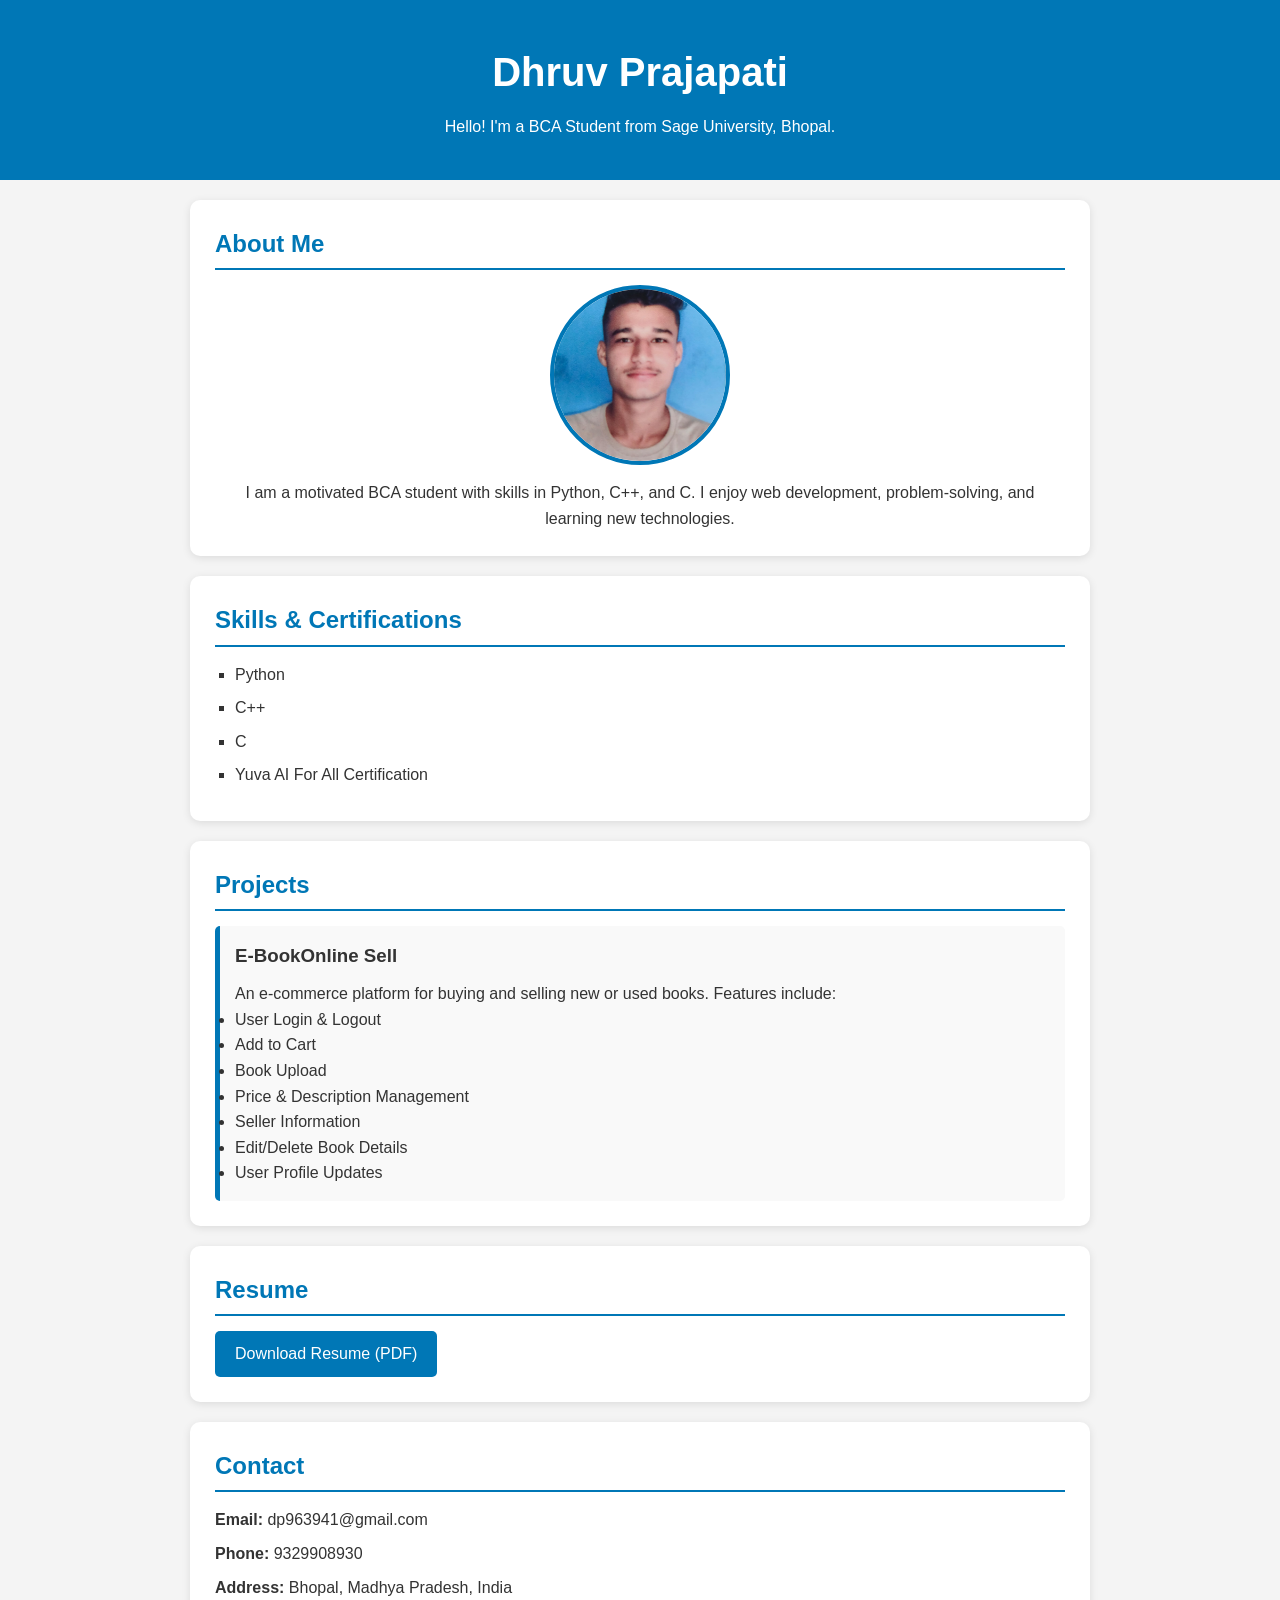
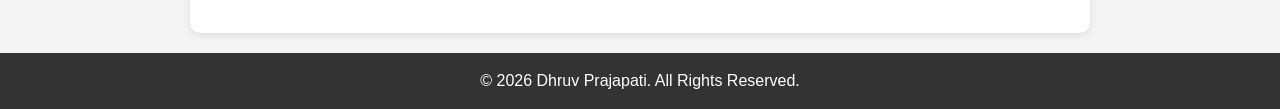
<file: index.html>
<!DOCTYPE html>
<html lang="en">
<head>
    <meta charset="UTF-8">
    <meta name="viewport" content="width=device-width, initial-scale=1.0">
    <title>Dhruv Prajapati Portfolio</title>
    <link rel="stylesheet" href="css3.css">
</head>
<body>

    <header>
        <h1>Dhruv Prajapati</h1>
        <p>Hello! I'm a BCA Student from Sage University, Bhopal.</p>
    </header>

    <main>

        <section id="about">
            <h2>About Me</h2>
            <img src="dkp.jpeg" alt="Dhruv Prajapati">
            <p>
                I am a motivated BCA student with skills in Python, C++, and C.
                I enjoy web development, problem-solving, and learning new technologies.
            </p>
        </section>

        <section id="skills">
            <h2>Skills & Certifications</h2>
            <ul>
                <li>Python</li>
                <li>C++</li>
                <li>C</li>
                <li>Yuva AI For All Certification</li>
            </ul>
        </section>

        <section id="projects">
            <h2>Projects</h2>

            <div class="project-card">
                <h3>E-BookOnline Sell</h3>
                <p>
                    An e-commerce platform for buying and selling new or used books.
                    Features include:
                </p>
                <ul>
                    <li>User Login & Logout</li>
                    <li>Add to Cart</li>
                    <li>Book Upload</li>
                    <li>Price & Description Management</li>
                    <li>Seller Information</li>
                    <li>Edit/Delete Book Details</li>
                    <li>User Profile Updates</li>
                </ul>
            </div>

        </section>

        <section id="resume">
            <h2>Resume</h2>
            <a href="Dhruv_Prajapati_Resume.pdf" download>
                Download Resume (PDF)
            </a>
        </section>

        <section id="contact">
            <h2>Contact</h2>
            <p><strong>Email:</strong> dp963941@gmail.com</p>
            <p><strong>Phone:</strong> 9329908930</p>
            <p><strong>Address:</strong> Bhopal, Madhya Pradesh, India</p>
        </section>

    </main>

    <footer>
        <p>&copy; 2026 Dhruv Prajapati. All Rights Reserved.</p>
    </footer>

</body>
</html>
</file>
<file: css3.css>
/* Reset */
* {
    margin: 0;
    padding: 0;
    box-sizing: border-box;
}

/* Body */
body {
    font-family: Arial, sans-serif;
    line-height: 1.6;
    background-color: #f4f4f4;
    color: #333;
}

/* Header */
header {
    background: #0077b6;
    color: white;
    text-align: center;
    padding: 40px 20px;
}

header h1 {
    margin-bottom: 10px;
    font-size: 2.5rem;
}

/* Sections */
section {
    max-width: 900px;
    margin: 20px auto;
    background: white;
    padding: 25px;
    border-radius: 10px;
    box-shadow: 0 2px 8px rgba(0, 0, 0, 0.1);
}

section h2 {
    color: #0077b6;
    margin-bottom: 15px;
    border-bottom: 2px solid #0077b6;
    padding-bottom: 5px;
}

/* About Section */
#about img {
    width: 180px;
    height: 180px;
    object-fit: cover;
    border-radius: 50%;
    display: block;
    margin: 15px auto;
    border: 4px solid #0077b6;
}

#about p {
    text-align: center;
}

/* Skills */
#skills ul {
    list-style-type: square;
    padding-left: 20px;
}

#skills li {
    margin-bottom: 8px;
}

/* Projects */
.project-card {
    background: #f9f9f9;
    padding: 15px;
    border-left: 5px solid #0077b6;
    border-radius: 5px;
}

.project-card h3 {
    margin-bottom: 10px;
}

/* Resume */
#resume a {
    display: inline-block;
    text-decoration: none;
    background: #0077b6;
    color: white;
    padding: 10px 20px;
    border-radius: 5px;
    transition: 0.3s;
}

#resume a:hover {
    background: #023e8a;
}

/* Contact */
#contact p {
    margin-bottom: 8px;
}

/* Footer */
footer {
    text-align: center;
    background: #333;
    color: white;
    padding: 15px;
    margin-top: 20px;
}

/* Responsive */
@media (max-width: 768px) {
    header h1 {
        font-size: 2rem;
    }

    section {
        margin: 15px;
    }

    #about img {
        width: 140px;
        height: 140px;
    }
}
</file>
